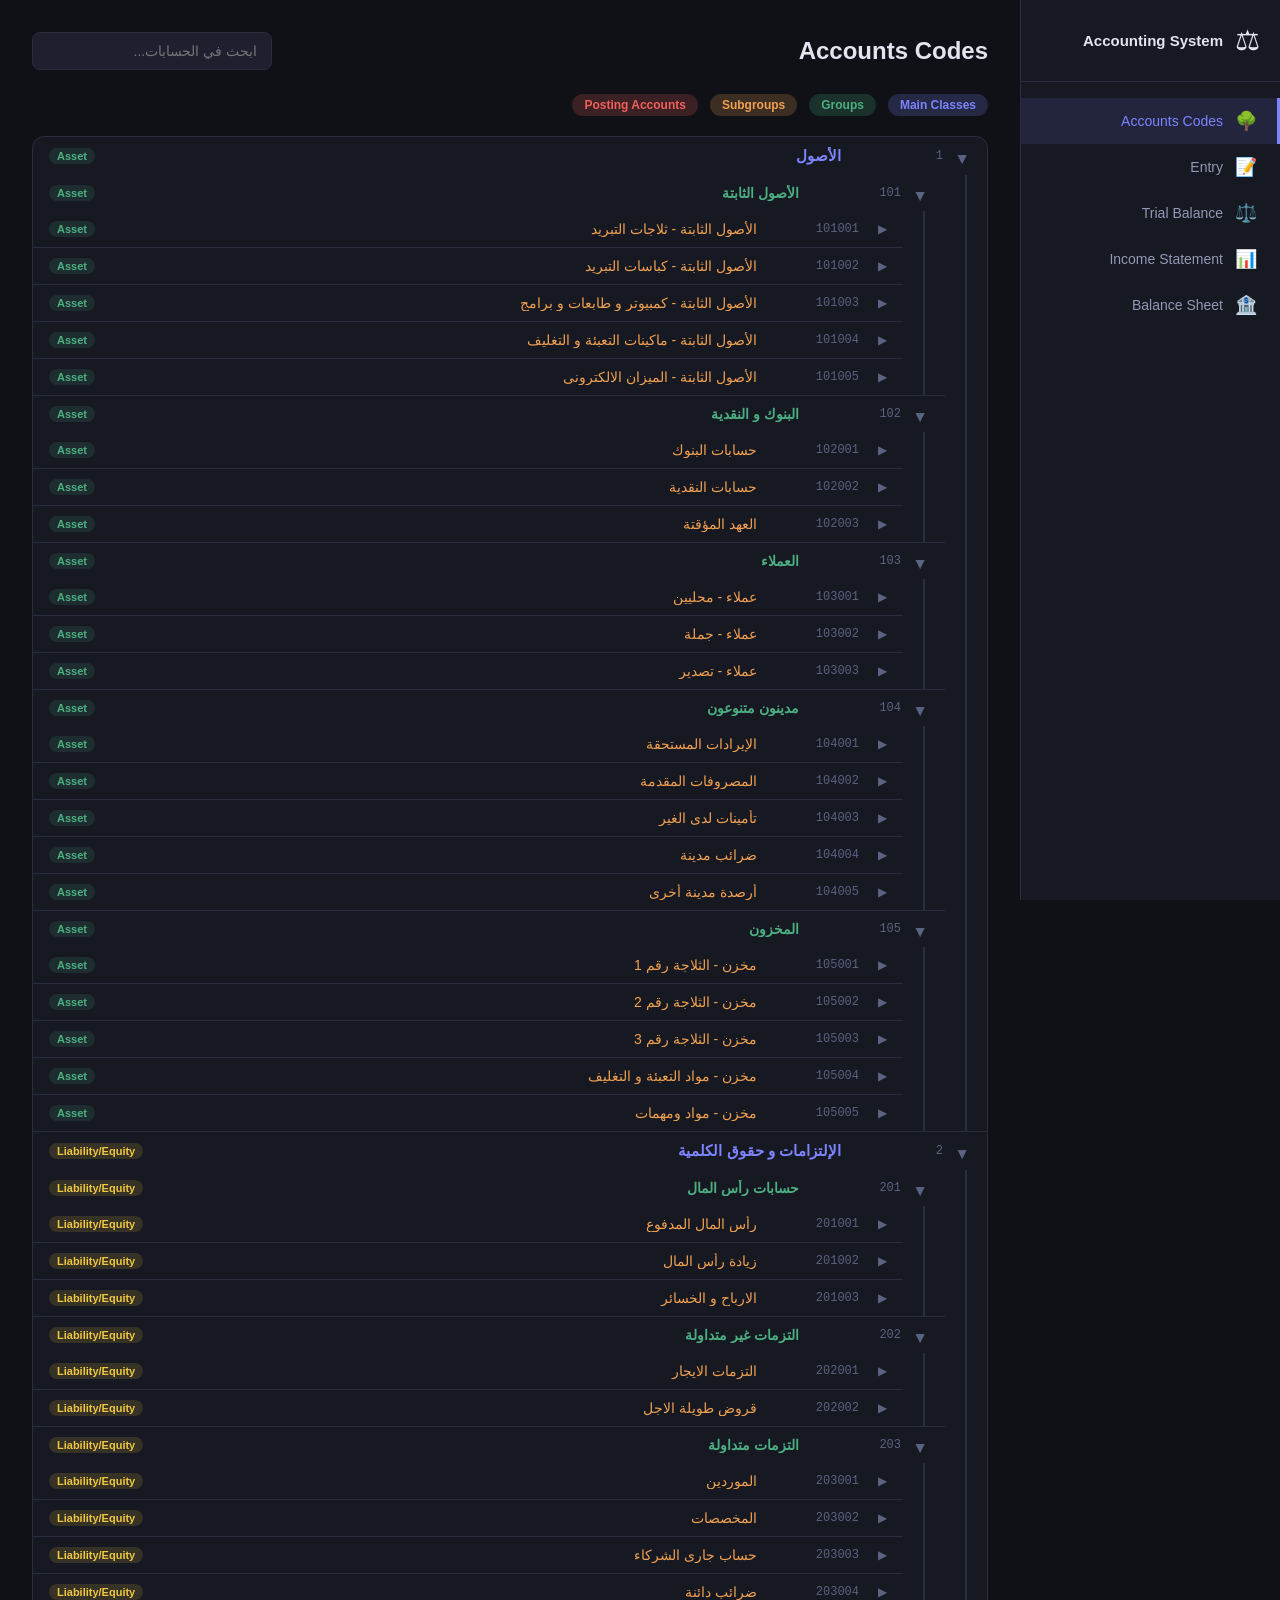
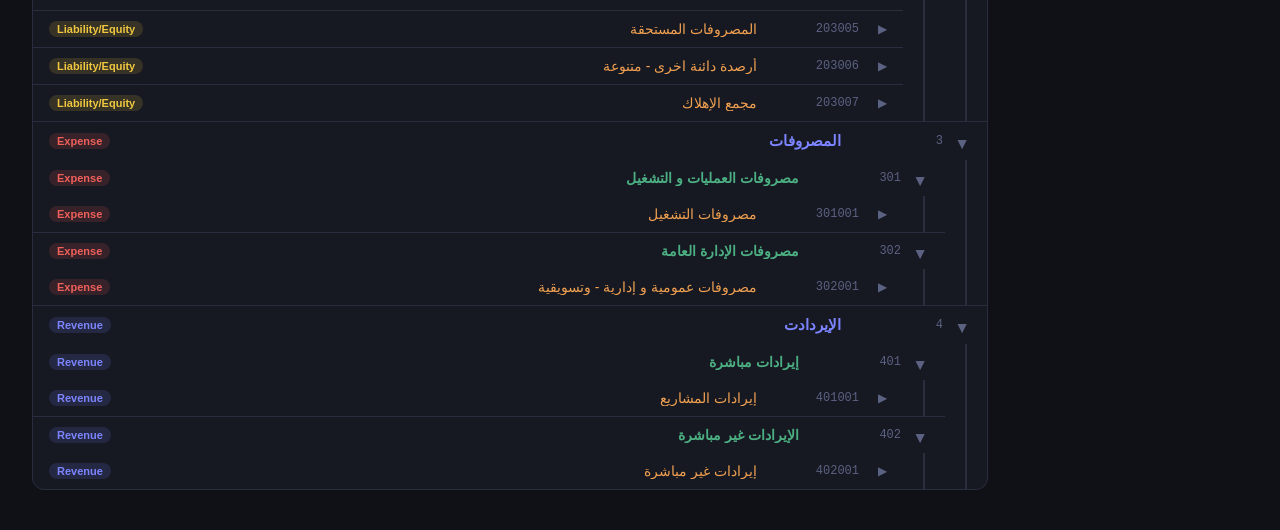
<file: index.html>
<!DOCTYPE html>
<html lang="en" dir="rtl">
<head>
<meta charset="UTF-8">
<meta name="viewport" content="width=device-width, initial-scale=1.0">
<title>Accounting System</title>
<link rel="stylesheet" href="css/style.css?v=20260418e">
</head>
<body>
<div id="app">
  <nav id="sidebar">
    <div class="logo">
      <div class="logo-icon">⚖</div>
      <div class="logo-text">
        <span class="logo-title">Accounting System</span>
      </div>
    </div>
    <ul class="nav-menu">
      <li class="nav-item active" data-page="accounts"><span class="nav-icon">🌳</span><span>Accounts Codes </span></li>
      <li class="nav-item" data-page="journal"><span class="nav-icon">📝</span><span>Entry</span></li>
      <li class="nav-item" data-page="trial"><span class="nav-icon">⚖️</span><span>Trial Balance</span></li>
      <li class="nav-item" data-page="income"><span class="nav-icon">📊</span><span>Income Statement</span></li>
      <li class="nav-item" data-page="balance"><span class="nav-icon">🏦</span><span>Balance Sheet</span></li>
    </ul>
  </nav>

  <main id="main">
    <div class="page active" id="page-accounts">
      <div class="page-header">
        <h1>Accounts Codes</h1>
        <div class="header-actions">
          <input type="text" id="accountSearch" placeholder="ابحث في الحسابات..." class="search-input">
        </div>
      </div>
      <div class="accounts-legend">
        <span class="level-badge l1">Main Classes</span>
        <span class="level-badge l3">Groups</span>
        <span class="level-badge l6">Subgroups</span>
        <span class="level-badge l9">Posting Accounts</span>
      </div>
      <div id="accountsTree" class="accounts-tree"></div>
    </div>

    <div class="page" id="page-journal">
      <div class="page-header">
        <h1>Entry</h1>
        <div class="header-actions">
          <button class="btn-primary" id="newEntryBtn">+ New Entry</button>
        </div>
      </div>

      <div class="entry-form card" id="entryForm" style="display:none">
        <h3>New Entry</h3>
        <div class="form-row">
          <div class="form-group">
            <label>Date</label>
            <input type="date" id="entryDate" class="form-control">
          </div>
          <div class="form-group">
            <label>Journal No.</label>
            <input type="text" id="entryNo" class="form-control" readonly placeholder="Auto">
          </div>
          <div class="form-group">
            <label>Explanation</label>
            <input type="text" id="entryDesc" class="form-control" placeholder="Explanation">
          </div>
          <div class="form-group">
            <label>Cost Centre</label>
            <input type="text" id="entryCostCenter" class="form-control" placeholder="Optional">
          </div>
          <div class="form-group">
            <label>Numirical</label>
            <input type="text" id="entryReferenceNo" class="form-control" placeholder="Optional">
          </div>
        </div>

        <div class="table-wrap entry-table-wrap">
          <table class="entry-table" id="entryLinesTable">
            <thead>
              <tr>
                <th>Code</th>
                <th>Account name</th>
                <th>Dr</th>
                <th>Cr</th>
                <th>Type of Account</th>
                <th></th>
              </tr>
            </thead>
            <tbody id="entryLinesBody">
              <tr class="entry-line-row">
                <td><input type="text" class="form-control code-input" placeholder="Code" list="postingAccountsList"></td>
                <td><input type="text" class="form-control name-display" readonly placeholder="Account name"></td>
                <td><input type="number" class="form-control dr-input" placeholder="0.00" min="0" step="0.01"></td>
                <td><input type="number" class="form-control cr-input" placeholder="0.00" min="0" step="0.01"></td>
                <td><input type="text" class="form-control type-display" readonly placeholder="Type of Account"></td>
                <td><button class="btn-remove-line">✕</button></td>
              </tr>
            </tbody>
            <tfoot>
              <tr>
                <td colspan="2" style="text-align:left"><strong>Total</strong></td>
                <td><strong id="totalDr">0.00</strong></td>
                <td><strong id="totalCr">0.00</strong></td>
                <td></td>
                <td></td>
              </tr>
            </tfoot>
          </table>
        </div>

        <datalist id="postingAccountsList"></datalist>

        <div class="form-actions">
          <button class="btn-secondary" id="addLineBtn">+ Add Line</button>
          <div class="balance-indicator" id="balanceIndicator">
            <span class="balance-status">Not balanced</span>
          </div>
          <button class="btn-primary" id="saveEntryBtn">Save Entry</button>
          <button class="btn-ghost" id="cancelEntryBtn">Cancel</button>
        </div>
      </div>

      <div class="card">
        <div class="table-controls">
          <input type="text" id="journalSearch" placeholder="Search entries..." class="search-input">
          <input type="date" id="journalFromDate" class="form-control" style="width:160px">
          <span>To</span>
          <input type="date" id="journalToDate" class="form-control" style="width:160px">
          <button class="btn-secondary" id="searchJournalBtn">Search</button>
          <button class="btn-ghost" id="clearJournalFilterBtn">Clear Filter</button>
        </div>
        <div class="table-wrap">
          <table class="data-table" id="journalTable">
            <thead>
              <tr>
                <th>Date</th>
                <th>Code</th>
                <th>Account name</th>
                <th>Dr</th>
                <th>Cr</th>
                <th>Journal No.</th>
                <th>Explanation</th>
                <th>Cost Centre</th>
                <th>Type of Account</th>
                <th>Numirical</th>
                <th></th>
              </tr>
            </thead>
            <tbody id="journalBody"></tbody>
          </table>
        </div>
      </div>
    </div>

    <div class="page" id="page-trial">
      <div class="page-header">
        <h1>Trial Balance</h1>
        <div class="header-actions">
          <button class="btn-primary" id="addTrialOpeningBtn">Add Opening Balance</button>
          <select id="trialLevel" class="form-control" style="width:220px">
            <option value="9">Posting Accounts</option>
            <option value="6">Subgroups</option>
            <option value="3">Groups</option>
            <option value="1">Main Classes</option>
          </select>
        </div>
      </div>
      <div class="card">
        <div id="trialAddPanel" class="trial-add-panel" style="display:none">
          <div class="trial-add-fields">
            <div class="form-group trial-add-field">
              <label>Code</label>
              <input type="text" id="trialAddCode" class="form-control" list="trialPostingAccountsList" placeholder="Select code" autocomplete="off">
            </div>
            <div class="form-group trial-add-field">
              <label>Beginning Dr</label>
              <input type="number" id="trialAddDr" class="form-control" min="0" step="0.01" placeholder="0.00">
            </div>
            <div class="form-group trial-add-field">
              <label>Beginning Cr</label>
              <input type="number" id="trialAddCr" class="form-control" min="0" step="0.01" placeholder="0.00">
            </div>
          </div>
          <div class="trial-add-actions">
            <button class="btn-primary" id="saveTrialOpeningBtn">Save</button>
            <button class="btn-ghost" id="cancelTrialOpeningBtn">Cancel</button>
          </div>
        </div>
        <div class="table-wrap">
          <table class="data-table trial-table" id="trialTable">
            <thead>
              <tr>
                <th rowspan="2">Code</th>
                <th rowspan="2">Account Name</th>
                <th colspan="2">Beginning of Year</th>
                <th colspan="2">Movement Throug the year</th>
                <th colspan="2">Trial Balance by totals</th>
                <th colspan="2">Trial Balance by Balances</th>
              </tr>
              <tr>
                <th>Dr</th><th>Cr</th>
                <th>Dr</th><th>Cr</th>
                <th>Dr</th><th>Cr</th>
                <th>Dr</th><th>Cr</th>
              </tr>
            </thead>
            <tbody id="trialBody"></tbody>
            <tfoot id="trialFoot"></tfoot>
          </table>
        </div>
        <div id="trialOpeningStatus" class="trial-opening-status" aria-live="polite"></div>
      </div>
      <datalist id="trialPostingAccountsList"></datalist>
    </div>

    <div class="page" id="page-income">
      <div class="page-header">
        <h1>Income Statement</h1>
        <div class="header-actions">
          <select id="incomeLevel" class="form-control" style="width:220px">
            <option value="9">Posting Accounts</option>
            <option value="6">Subgroups</option>
            <option value="3">Groups</option>
            <option value="1">Main Classes</option>
          </select>
        </div>
      </div>
      <div class="income-layout">
        <div class="card income-card" id="incomeStatementContent"></div>
      </div>
    </div>

    <div class="page" id="page-balance">
      <div class="page-header">
        <h1>Balance Sheet</h1>
      </div>
      <div class="balance-layout" id="balanceSheetContent"></div>
    </div>
  </main>
</div>

<div class="modal-overlay" id="addAccountModal" style="display:none">
  <div class="modal">
    <h2 id="accountModalTitle">Add New Account</h2>
    <div class="form-group">
      <label>Parent Account (Code)</label>
      <input type="text" id="parentCode" class="form-control" placeholder="Example: 401001" readonly>
      <small id="parentInfo" class="form-hint"></small>
    </div>
    <div class="form-group">
      <label>Account name</label>
      <input type="text" id="newAccountName" class="form-control" placeholder="New account name">
    </div>
    <div class="form-group">
      <label id="accountCodeLabel">Suggested Code</label>
      <input type="text" id="suggestedCode" class="form-control" readonly>
    </div>
    <div id="inheritancePreview" class="inheritance-preview" style="display:none">
      <h4>Inherited rules from the same branch:</h4>
      <div id="inheritanceDetails"></div>
    </div>
    <div class="modal-actions">
      <button class="btn-primary" id="confirmAddAccount">Add Account</button>
      <button class="btn-ghost" id="cancelAddAccount">Cancel</button>
    </div>
  </div>
</div>

<div class="modal-overlay" id="openingBalanceModal" style="display:none">
  <div class="modal">
    <h2>Opening Balance</h2>
    <p id="openingAccountName" class="modal-subtitle"></p>
    <div class="form-row">
      <div class="form-group">
        <label>Dr</label>
        <input type="number" id="openingDr" class="form-control" min="0" placeholder="0.00">
      </div>
      <div class="form-group">
        <label>Cr</label>
        <input type="number" id="openingCr" class="form-control" min="0" placeholder="0.00">
      </div>
    </div>
    <div class="modal-actions">
      <button class="btn-primary" id="confirmOpeningBalance">Save</button>
      <button class="btn-ghost" id="cancelOpeningBalance">Cancel</button>
    </div>
  </div>
</div>

<div id="toast" class="toast"></div>

<script src="js/bundled-data.js?v=20260418e" charset="utf-8"></script>
<script src="js/app.js?v=20260418e" charset="utf-8"></script>
</body>
</html>
</file>
<file: css/style.css>
:root {
  --bg: #0f1117;
  --bg2: #161822;
  --bg3: #1e2030;
  --border: #2a2d3e;
  --border2: #353850;
  --text: #e2e4f0;
  --text2: #9399b5;
  --text3: #5c6282;
  --accent: #7c85ff;
  --accent2: #5d66cc;
  --green: #4caf82;
  --red: #f0605a;
  --orange: #f0a050;
  --yellow: #f0c840;
  --radius: 12px;
  --radius-sm: 8px;
  --shadow: 0 4px 24px rgba(0,0,0,0.4);
  --font: 'Segoe UI', Tahoma, sans-serif;
  --mono: 'Consolas', 'Courier New', monospace;
}

* { margin: 0; padding: 0; box-sizing: border-box; }

body {
  font-family: var(--font);
  background: var(--bg);
  color: var(--text);
  direction: rtl;
  min-height: 100vh;
  overflow-x: hidden;
}

#app {
  display: flex;
  min-height: 100vh;
  width: 100%;
  overflow-x: clip;
}

/* Sidebar */
#sidebar {
  width: 260px;
  min-height: 100vh;
  background: var(--bg2);
  border-left: 1px solid var(--border);
  display: flex;
  flex-direction: column;
  position: fixed;
  right: 0;
  top: 0;
  z-index: 100;
  transition: width 0.3s;
}

.logo {
  display: flex;
  align-items: center;
  gap: 12px;
  padding: 24px 20px;
  border-bottom: 1px solid var(--border);
}
.logo-icon { font-size: 28px; }
.logo-title { display: block; font-weight: 700; font-size: 15px; color: var(--text); }
.logo-sub { display: block; font-size: 11px; color: var(--text3); font-family: var(--mono); margin-top: 2px; }

.nav-menu { list-style: none; padding: 16px 0; flex: 1; }
.nav-item {
  display: flex;
  align-items: center;
  gap: 12px;
  padding: 12px 20px;
  cursor: pointer;
  color: var(--text2);
  font-size: 14px;
  font-weight: 500;
  border-right: 3px solid transparent;
  transition: all 0.2s;
  user-select: none;
}
.nav-item:hover { background: rgba(124,133,255,0.08); color: var(--text); }
.nav-item.active { background: rgba(124,133,255,0.12); color: var(--accent); border-right-color: var(--accent); }
.nav-icon { font-size: 18px; width: 22px; text-align: center; }

/* Main */
#main {
  margin-right: 260px;
  flex: 0 0 calc(100vw - 260px);
  width: calc(100vw - 260px);
  max-width: calc(100vw - 260px);
  min-width: 0;
  min-height: 100vh;
  padding: 0 32px 40px;
}

.page { display: none; width: 100%; min-width: 0; }
.page.active { display: block; }

/* Page Header */
.page-header {
  display: flex;
  align-items: center;
  justify-content: space-between;
  padding: 32px 0 24px;
  gap: 16px;
  flex-wrap: wrap;
}
.page-header h1 {
  font-size: 24px;
  font-weight: 700;
  display: flex;
  align-items: center;
  gap: 12px;
  min-width: 0;
}
.badge {
  font-size: 11px;
  background: rgba(124,133,255,0.15);
  color: var(--accent);
  padding: 3px 10px;
  border-radius: 20px;
  font-family: var(--mono);
  font-weight: 500;
}
.header-actions {
  display: flex;
  gap: 12px;
  align-items: center;
  flex-wrap: wrap;
  min-width: 0;
}

/* Buttons */
.btn-primary {
  background: var(--accent);
  color: white;
  border: none;
  padding: 10px 20px;
  border-radius: var(--radius-sm);
  font-size: 14px;
  font-weight: 600;
  cursor: pointer;
  font-family: var(--font);
  transition: all 0.2s;
}
.btn-primary:hover { background: var(--accent2); transform: translateY(-1px); }
.btn-secondary {
  background: transparent;
  color: var(--accent);
  border: 1px solid var(--accent);
  padding: 8px 16px;
  border-radius: var(--radius-sm);
  font-size: 13px;
  cursor: pointer;
  font-family: var(--font);
  transition: all 0.2s;
}
.btn-secondary:hover { background: rgba(124,133,255,0.1); }
.btn-ghost {
  background: transparent;
  color: var(--text2);
  border: 1px solid var(--border2);
  padding: 10px 20px;
  border-radius: var(--radius-sm);
  font-size: 14px;
  cursor: pointer;
  font-family: var(--font);
  transition: all 0.2s;
}
.btn-ghost:hover { border-color: var(--text2); color: var(--text); }

/* Card */
.card {
  background: var(--bg2);
  border: 1px solid var(--border);
  border-radius: var(--radius);
  padding: 24px;
  margin-bottom: 20px;
  max-width: 100%;
  overflow: hidden;
}

/* Form Controls */
.form-control {
  background: var(--bg3);
  border: 1px solid var(--border);
  border-radius: var(--radius-sm);
  padding: 10px 14px;
  color: var(--text);
  font-family: var(--font);
  font-size: 14px;
  outline: none;
  transition: border-color 0.2s;
  width: 100%;
}
.form-control:focus { border-color: var(--accent); }
.form-control[readonly] { color: var(--text2); cursor: default; }

input[type="number"] {
  appearance: textfield;
  -moz-appearance: textfield;
}

input[type="number"]::-webkit-outer-spin-button,
input[type="number"]::-webkit-inner-spin-button {
  -webkit-appearance: none;
  margin: 0;
}

.search-input {
  background: var(--bg3);
  border: 1px solid var(--border);
  border-radius: var(--radius-sm);
  padding: 10px 14px;
  color: var(--text);
  font-family: var(--font);
  font-size: 14px;
  outline: none;
  transition: border-color 0.2s;
  width: 240px;
  max-width: 100%;
}
.search-input:focus { border-color: var(--accent); }

.form-row { display: grid; grid-template-columns: repeat(auto-fit, minmax(180px, 1fr)); gap: 16px; margin-bottom: 16px; }
.form-group { flex: 1; min-width: 160px; display: flex; flex-direction: column; gap: 6px; }
.form-group label { font-size: 13px; color: var(--text2); font-weight: 500; }
.form-hint { font-size: 12px; color: var(--text3); margin-top: 4px; }

/* Accounts Tree */
.accounts-section-title {
  font-size: 14px;
  font-weight: 700;
  color: var(--text2);
  margin: 10px 0 12px;
}

.accounts-legend {
  display: flex;
  gap: 12px;
  margin-bottom: 20px;
  flex-wrap: wrap;
}
.level-badge {
  font-size: 12px;
  padding: 4px 12px;
  border-radius: 20px;
  font-weight: 600;
}
.level-badge.l1 { background: rgba(124,133,255,0.2); color: var(--accent); }
.level-badge.l3 { background: rgba(76,175,130,0.2); color: var(--green); }
.level-badge.l6 { background: rgba(240,160,80,0.2); color: var(--orange); }
.level-badge.l9 { background: rgba(240,96,90,0.2); color: var(--red); }

.accounts-tree { background: var(--bg2); border: 1px solid var(--border); border-radius: var(--radius); }

.tree-node { border-bottom: 1px solid var(--border); }
.tree-node:last-child { border-bottom: none; }
.tree-node-header {
  display: flex;
  align-items: center;
  gap: 12px;
  padding: 10px 16px;
  cursor: pointer;
  transition: background 0.15s;
  user-select: none;
  min-width: 0;
}
.tree-node-header:hover { background: rgba(255,255,255,0.03); }
.tree-toggle { font-size: 12px; color: var(--text3); width: 16px; flex-shrink: 0; transition: transform 0.2s; }
.tree-toggle.open { transform: rotate(90deg); }
.tree-code {
  font-family: var(--mono);
  font-size: 12px;
  color: var(--text3);
  width: 90px;
  flex-shrink: 0;
}
.tree-name {
  flex: 1;
  font-size: 14px;
  min-width: 0;
  overflow: hidden;
  text-overflow: ellipsis;
  white-space: nowrap;
}
.tree-type-tag {
  font-size: 11px;
  padding: 2px 8px;
  border-radius: 10px;
  font-weight: 600;
  flex-shrink: 0;
}
.type-asset { background: rgba(76,175,130,0.15); color: var(--green); }
.type-liability_equity { background: rgba(240,200,64,0.15); color: var(--yellow); }
.type-expense { background: rgba(240,96,90,0.15); color: var(--red); }
.type-revenue { background: rgba(124,133,255,0.15); color: var(--accent); }

.tree-actions {
  display: none;
  gap: 6px;
  flex-wrap: wrap;
  justify-content: flex-end;
  margin-inline-start: auto;
  flex-shrink: 0;
}
.tree-node-header:hover .tree-actions {
  display: flex;
}
.btn-tree { background: none; border: 1px solid var(--border2); border-radius: 4px; color: var(--text3); font-size: 11px; padding: 2px 8px; cursor: pointer; transition: all 0.2s; font-family: var(--font); }
.btn-tree:hover { border-color: var(--accent); color: var(--accent); }
.btn-tree.danger:hover { border-color: var(--red); color: var(--red); }

.tree-children { display: none; padding-right: 20px; border-right: 2px solid var(--border); margin-right: 20px; }
.tree-children.open { display: block; }

/* Level-specific styling */
.node-level-1 > .tree-node-header .tree-name { font-weight: 700; font-size: 15px; color: var(--accent); }
.node-level-3 > .tree-node-header .tree-name { font-weight: 600; font-size: 14px; color: var(--green); }
.node-level-6 > .tree-node-header .tree-name { font-weight: 500; color: var(--orange); }
.node-level-9 > .tree-node-header { padding-right: 8px; }
.node-level-9 > .tree-node-header .tree-name { color: var(--text2); font-size: 13px; }

/* Journal Entry */
.entry-form { margin-bottom: 20px; }
.entry-form h3 { margin-bottom: 20px; font-size: 16px; font-weight: 600; }
.entry-table-wrap { max-width: 100%; overflow-x: auto; }

.entry-table { width: 100%; border-collapse: collapse; margin: 16px 0; }
.entry-table th {
  background: var(--bg3);
  padding: 10px 12px;
  font-size: 13px;
  font-weight: 600;
  color: var(--text2);
  text-align: right;
  border: 1px solid var(--border);
}
.entry-table td {
  padding: 6px 8px;
  border: 1px solid var(--border);
  vertical-align: middle;
}
.entry-table tfoot td {
  background: var(--bg3);
  padding: 10px 12px;
  font-weight: 600;
  border: 1px solid var(--border);
}
.entry-table .form-control { font-size: 13px; padding: 7px 10px; }

.btn-remove-line {
  background: none;
  border: none;
  color: var(--red);
  cursor: pointer;
  font-size: 16px;
  padding: 4px 8px;
  border-radius: 4px;
  transition: background 0.2s;
}
.btn-remove-line:hover { background: rgba(240,96,90,0.1); }

.form-actions {
  display: flex;
  align-items: center;
  gap: 16px;
  flex-wrap: wrap;
  width: 100%;
}

.balance-indicator {
  flex: 1;
  min-width: 220px;
  text-align: center;
  padding: 8px 16px;
  border-radius: var(--radius-sm);
  font-size: 13px;
  font-weight: 600;
}
.balance-indicator.balanced { background: rgba(76,175,130,0.1); color: var(--green); border: 1px solid rgba(76,175,130,0.3); }
.balance-indicator.unbalanced { background: rgba(240,96,90,0.1); color: var(--red); border: 1px solid rgba(240,96,90,0.3); }

/* Data Tables */
.table-controls { display: flex; gap: 12px; align-items: center; margin-bottom: 16px; flex-wrap: wrap; }
.table-wrap { overflow-x: auto; width: 100%; max-width: 100%; }

.data-table { width: 100%; border-collapse: collapse; font-size: 13px; }
.data-table th {
  background: var(--bg3);
  padding: 10px 12px;
  font-weight: 600;
  color: var(--text2);
  text-align: right;
  border: 1px solid var(--border);
  white-space: nowrap;
}
.data-table td {
  padding: 9px 12px;
  border: 1px solid var(--border);
  vertical-align: middle;
}
.data-table tr:nth-child(even) td { background: rgba(255,255,255,0.015); }
.data-table tr:hover td { background: rgba(124,133,255,0.04); }
.data-table .num { font-family: var(--mono); text-align: left; direction: ltr; }
.data-table .debit { color: var(--green); }
.data-table .credit { color: var(--red); }
.data-table .code-cell { font-family: var(--mono); font-size: 12px; color: var(--text3); }

/* Trial Balance */
.trial-add-panel {
  margin-bottom: 16px;
  padding: 16px;
  border: 1px solid var(--border);
  border-radius: var(--radius-sm);
  background: rgba(255,255,255,0.03);
}
.trial-add-fields {
  display: grid;
  grid-template-columns: minmax(220px, 1.5fr) repeat(2, minmax(140px, 1fr));
  gap: 14px;
  align-items: end;
}
.trial-add-field {
  min-width: 0;
}
.trial-add-actions {
  display: flex;
  gap: 12px;
  justify-content: flex-end;
  margin-top: 14px;
}
.trial-table th, .trial-table td { font-size: 12px; padding: 8px 10px; }
.trial-table tfoot td { background: var(--bg3); font-weight: 700; border-top: 2px solid var(--accent); }
.trial-row-parent td { background: rgba(124,133,255,0.04); font-weight: 600; }
.trial-row-total td { background: var(--bg3); font-weight: 700; }
.trial-input-cell { padding: 4px 6px !important; min-width: 110px; }
.trial-opening-input {
  min-width: 92px;
  text-align: left;
  direction: ltr;
  font-family: var(--mono);
}
.trial-opening-status {
  margin-top: 14px;
  padding: 12px 14px;
  border-radius: var(--radius-sm);
  font-size: 13px;
  font-weight: 600;
}
.trial-opening-status.balanced {
  background: rgba(76,175,130,0.1);
  color: var(--green);
  border: 1px solid rgba(76,175,130,0.3);
}
.trial-opening-status.unbalanced {
  background: rgba(240,96,90,0.1);
  color: var(--red);
  border: 1px solid rgba(240,96,90,0.3);
}

/* Income Statement */
.income-card { max-width: 100%; }
.income-section { margin-bottom: 24px; }
.income-section-header {
  display: flex;
  justify-content: space-between;
  align-items: center;
  padding: 10px 16px;
  border-radius: var(--radius-sm);
  margin-bottom: 8px;
  font-weight: 700;
  font-size: 15px;
}
.income-section-header.revenue { background: rgba(124,133,255,0.15); color: var(--accent); }
.income-section-header.cogs { background: rgba(240,96,90,0.15); color: var(--red); }
.income-section-header.opex { background: rgba(240,160,80,0.15); color: var(--orange); }
.income-section-header.other-income { background: rgba(76,175,130,0.15); color: var(--green); }
.income-section-header.net { background: rgba(255,255,255,0.05); color: var(--text); font-size: 16px; }

.income-line {
  display: flex;
  justify-content: space-between;
  align-items: center;
  gap: 16px;
  padding: 10px 16px 10px 0;
  font-size: 13px;
  border-bottom: 1px solid var(--border);
}
.income-line:last-child { border-bottom: none; }
.income-line .amount { font-family: var(--mono); color: var(--text); }
.income-line-main {
  display: flex;
  flex-direction: column;
  gap: 4px;
  min-width: 0;
}
.income-name {
  color: var(--text);
  font-weight: 600;
}
.income-path {
  color: var(--text3);
  font-size: 12px;
  line-height: 1.5;
  word-break: break-word;
}
.income-subtotal {
  display: flex;
  justify-content: space-between;
  padding: 10px 16px;
  border-top: 2px solid var(--border2);
  font-weight: 600;
  font-size: 14px;
  margin-top: 4px;
}
.income-subtotal .amount { font-family: var(--mono); }

.gross-profit, .net-profit {
  display: flex;
  justify-content: space-between;
  padding: 14px 16px;
  border-radius: var(--radius-sm);
  font-weight: 700;
  font-size: 15px;
  margin: 12px 0;
}
.gross-profit { background: rgba(76,175,130,0.1); border: 1px solid rgba(76,175,130,0.25); }
.gross-profit .amount { color: var(--green); font-family: var(--mono); }
.net-profit { background: rgba(124,133,255,0.1); border: 1px solid rgba(124,133,255,0.25); }
.net-profit .amount { font-family: var(--mono); }
.net-profit .amount.positive { color: var(--green); }
.net-profit .amount.negative { color: var(--red); }

/* Balance Sheet */
.balance-layout {
  display: grid;
  grid-template-columns: 1fr 1fr;
  gap: 20px;
}
.balance-col { background: var(--bg2); border: 1px solid var(--border); border-radius: var(--radius); padding: 24px; }
.balance-col-header {
  font-size: 16px;
  font-weight: 700;
  padding: 10px 16px;
  border-radius: var(--radius-sm);
  margin-bottom: 16px;
  text-align: center;
}
.balance-col-header.assets { background: rgba(76,175,130,0.15); color: var(--green); }
.balance-col-header.liabilities { background: rgba(240,200,64,0.15); color: var(--yellow); }
.balance-section { margin-bottom: 20px; }
.balance-section-title {
  font-size: 13px;
  font-weight: 700;
  color: var(--text2);
  text-transform: uppercase;
  letter-spacing: 0.5px;
  padding: 6px 0;
  border-bottom: 1px solid var(--border2);
  margin-bottom: 8px;
}
.balance-line {
  display: flex;
  justify-content: space-between;
  padding: 6px 8px;
  font-size: 13px;
  border-radius: 4px;
  transition: background 0.1s;
}
.balance-line:hover { background: rgba(255,255,255,0.03); }
.balance-line .amount { font-family: var(--mono); color: var(--text2); }
.balance-subtotal {
  display: flex;
  justify-content: space-between;
  padding: 8px;
  font-weight: 600;
  border-top: 1px solid var(--border2);
  margin-top: 4px;
  font-size: 13px;
}
.balance-subtotal .amount { font-family: var(--mono); }
.balance-total {
  display: flex;
  justify-content: space-between;
  padding: 12px 8px;
  font-weight: 700;
  font-size: 15px;
  background: var(--bg3);
  border-radius: var(--radius-sm);
  margin-top: 12px;
  border: 1px solid var(--border2);
}
.balance-total .amount { font-family: var(--mono); color: var(--accent); }

/* Modal */
.modal-overlay {
  position: fixed;
  inset: 0;
  background: rgba(0,0,0,0.7);
  backdrop-filter: blur(4px);
  z-index: 1000;
  display: flex;
  align-items: center;
  justify-content: center;
}
.modal {
  background: var(--bg2);
  border: 1px solid var(--border2);
  border-radius: var(--radius);
  padding: 32px;
  width: 500px;
  max-width: 95vw;
  box-shadow: var(--shadow);
}
.modal h2 { font-size: 18px; font-weight: 700; margin-bottom: 24px; }
.modal-subtitle { color: var(--text2); font-size: 14px; margin-bottom: 16px; }
.modal-actions { display: flex; gap: 12px; justify-content: flex-end; margin-top: 24px; }

.inheritance-preview {
  background: var(--bg3);
  border: 1px solid var(--border2);
  border-radius: var(--radius-sm);
  padding: 16px;
  margin-top: 16px;
}
.inheritance-preview h4 { font-size: 13px; font-weight: 600; margin-bottom: 12px; color: var(--text2); }
.inherit-tag {
  display: inline-flex;
  align-items: center;
  gap: 6px;
  padding: 4px 10px;
  border-radius: 20px;
  font-size: 12px;
  margin: 4px;
  background: rgba(124,133,255,0.1);
  color: var(--accent);
  border: 1px solid rgba(124,133,255,0.2);
}

/* Toast */
.toast {
  position: fixed;
  bottom: 32px;
  left: 50%;
  transform: translateX(-50%) translateY(20px);
  background: var(--bg3);
  border: 1px solid var(--border2);
  border-radius: var(--radius-sm);
  padding: 12px 24px;
  font-size: 14px;
  font-weight: 500;
  opacity: 0;
  transition: all 0.3s;
  z-index: 9999;
  pointer-events: none;
}
.toast.show { opacity: 1; transform: translateX(-50%) translateY(0); }
.toast.success { border-color: var(--green); color: var(--green); }
.toast.error { border-color: var(--red); color: var(--red); }
.toast.info { border-color: var(--accent); color: var(--accent); }

/* Scrollbar */
::-webkit-scrollbar { width: 6px; height: 6px; }
::-webkit-scrollbar-track { background: var(--bg); }
::-webkit-scrollbar-thumb { background: var(--border2); border-radius: 4px; }
::-webkit-scrollbar-thumb:hover { background: var(--text3); }

/* Responsive */
@media (max-width: 900px) {
  #sidebar { width: 60px; }
  #sidebar .logo-text, #sidebar .nav-item span:last-child { display: none; }
  #main {
    margin-right: 60px;
    flex-basis: calc(100vw - 60px);
    width: calc(100vw - 60px);
    max-width: calc(100vw - 60px);
    padding: 0 16px 40px;
  }
  .balance-layout { grid-template-columns: 1fr; }
  .page-header { align-items: flex-start; }
  .header-actions { width: 100%; }
  .trial-add-fields { grid-template-columns: 1fr; }
  .trial-add-actions { flex-direction: column; }
  .trial-add-actions > * { width: 100%; }
  .search-input { width: 100%; }
  .form-actions > * { width: 100%; }
  .balance-indicator { min-width: 0; }
}

/* Empty state */
.empty-state {
  text-align: center;
  padding: 60px 20px;
  color: var(--text3);
}
.empty-state .empty-icon { font-size: 48px; margin-bottom: 16px; }
.empty-state p { font-size: 14px; }

/* Number format */
.num-positive { color: var(--green); }
.num-negative { color: var(--red); }
.num-zero { color: var(--text3); }

/* Entry group row */
.journal-entry-group { background: rgba(124,133,255,0.05); }
.journal-entry-group td:first-child { font-weight: 600; color: var(--accent); }
.journal-entry-separator td {
  border: none;
  padding: 10px 0;
  background: transparent !important;
}

/* Delete btn */
.btn-delete { background: none; border: none; color: var(--text3); cursor: pointer; font-size: 14px; padding: 4px 8px; transition: color 0.2s; }
.btn-delete:hover { color: var(--red); }
</file>
